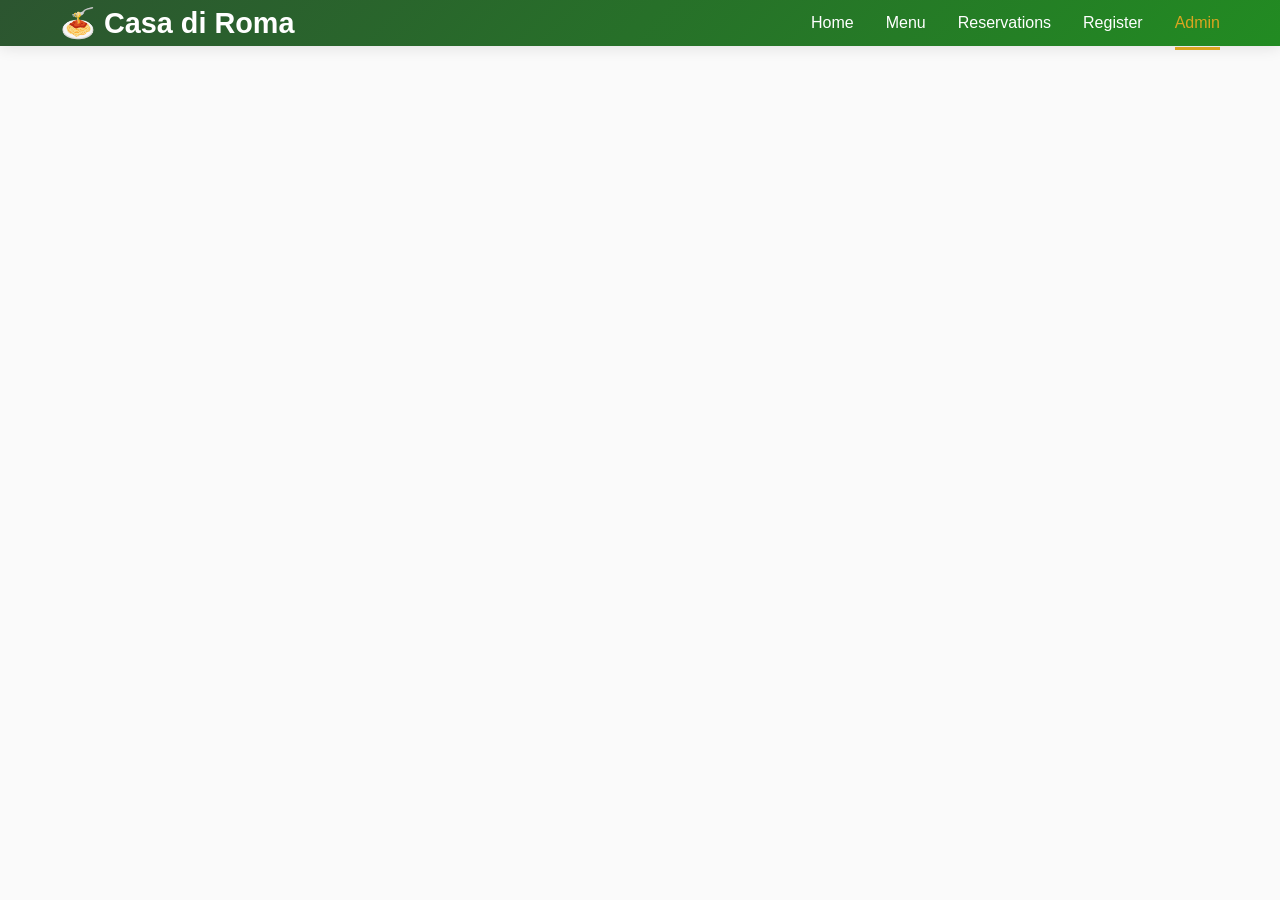
<file: admin.html>
<!DOCTYPE html>
<html lang="hy">
<head>
    <meta charset="UTF-8">
    <meta name="viewport" content="width=device-width, initial-scale=1.0">
    <title>Casa di Roma - Admin Panel</title>
    <link rel="stylesheet" href="assets/css/main.css">
    <link rel="stylesheet" href="assets/css/admin.css">
</head>
<body>
    <nav class="navbar">
        <div class="nav-container">
            <div class="nav-logo">
                <h2>🍝 Casa di Roma</h2>
            </div>
            <ul class="nav-menu">
                <li><a href="index.html" class="nav-link">Home</a></li>
                <li><a href="menu.html" class="nav-link">Menu</a></li>
                <li><a href="reservations.html" class="nav-link">Reservations</a></li>
                <li><a href="register.html" class="nav-link">Register</a></li>
                <li><a href="admin.html" class="nav-link active">Admin</a></li>
            </ul>
        </div>
    </nav>

    <!-- Login Modal -->
    <div class="modal" id="loginModal">
        <div class="modal-content">
            <div class="modal-header">
                <h2>Admin Login</h2>
            </div>
            <form id="adminLoginForm">
                <div class="form-group">
                    <label for="adminPassword">Password</label>
                    <input type="password" id="adminPassword" placeholder="Enter admin password">
                </div>
                <div class="error-message" id="loginError"></div>
                <div class="form-actions">
                    <button type="submit" class="btn btn-primary">Login</button>
                </div>
            </form>
        </div>
    </div>

    <main id="adminContent" style="display: none;">
        <div class="container">
            <div class="admin-header">
                <h1>Admin Panel - Menu Management</h1>
                <button id="logoutBtn" class="btn btn-secondary">Logout</button>
            </div>

            <div class="admin-controls">
                <button id="addNewItemBtn" class="btn btn-primary">+ Add New Dish</button>
            </div>

            <div class="menu-items-list" id="menuItemsList">
                <!-- Menu items will be loaded here -->
            </div>
        </div>
    </main>

    <!-- Add/Edit Item Modal -->
    <div class="modal" id="itemModal">
        <div class="modal-content">
            <div class="modal-header">
                <h2 id="modalTitle">New Dish</h2>
                <span class="close" id="closeModal">&times;</span>
            </div>
            <form id="itemForm">
                <input type="hidden" id="itemId">
                
                <div class="form-group">
                    <label for="itemName">Name*</label>
                    <input type="text" id="itemName" required>
                </div>

                <div class="form-group">
                    <label for="itemPrice">Price ($)*</label>
                    <input type="number" id="itemPrice" min="0" step="0.50" required>
                </div>

                <div class="form-group">
                    <label for="itemImage">Image URL*</label>
                    <input type="url" id="itemImage" placeholder="https://example.com/image.jpg" required>
                    <div class="help-text">Or use: assets/img/[filename].jpg</div>
                </div>

                <div class="form-group">
                    <label for="itemDescription">Description</label>
                    <textarea id="itemDescription" rows="3"></textarea>
                </div>

                <div class="image-preview" id="imagePreview" style="display: none;">
                    <img id="previewImg" alt="Preview">
                </div>

                <div class="form-actions">
                    <button type="button" class="btn btn-secondary" id="cancelBtn">Cancel</button>
                    <button type="submit" class="btn btn-primary">Save</button>
                </div>
            </form>
        </div>
    </div>

    <div class="overlay" id="overlay"></div>

    <script src="assets/js/main.js"></script>
    <script type="module" src="assets/js/admin.js"></script>
</body>
</html>
</file>
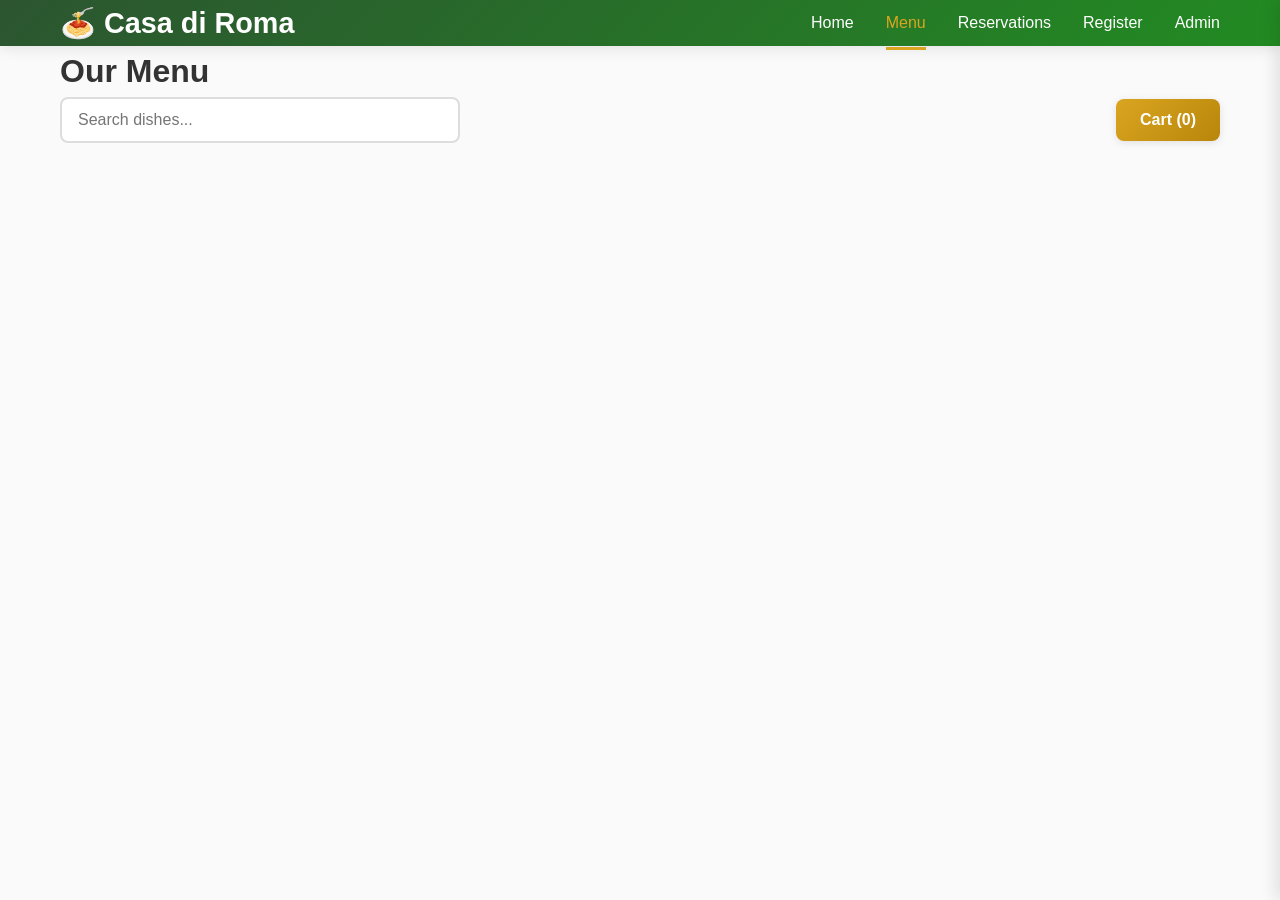
<file: menu.html>
<!DOCTYPE html>
<html lang="hy">
<head>
    <meta charset="UTF-8">
    <meta name="viewport" content="width=device-width, initial-scale=1.0">
    <title>Casa di Roma - Menu</title>
    <link rel="stylesheet" href="assets/css/main.css">
    <link rel="stylesheet" href="assets/css/menu.css">
</head>
<body>
    <nav class="navbar">
        <div class="nav-container">
            <div class="nav-logo">
                <h2>🍝 Casa di Roma</h2>
            </div>
            <ul class="nav-menu">
                <li><a href="index.html" class="nav-link">Home</a></li>
                <li><a href="menu.html" class="nav-link active">Menu</a></li>
                <li><a href="reservations.html" class="nav-link">Reservations</a></li>
                <li><a href="register.html" class="nav-link">Register</a></li>
                <li><a href="admin.html" class="nav-link">Admin</a></li>
            </ul>
        </div>
    </nav>

    <main>
        <div class="container">
            <h1>Our Menu</h1>
            
            <div class="menu-controls">
                <div class="search-box">
                    <input type="text" id="searchInput" placeholder="Search dishes..." />
                </div>
                <div class="cart-toggle">
                    <button id="cartToggle" class="btn btn-primary">
                        Cart (<span id="cartCount">0</span>)
                    </button>
                </div>
            </div>

            <div class="menu-content">
                <div class="menu-grid" id="menuGrid">
                    <!-- Menu items will be dynamically loaded here -->
                </div>

                <!-- Shopping Cart Sidebar -->
                <div class="cart-sidebar" id="cartSidebar">
                    <div class="cart-header">
                        <h3>Your Cart</h3>
                        <button id="closeCart" class="close-btn">&times;</button>
                    </div>
                    <div class="cart-items" id="cartItems">
                        <!-- Cart items will be displayed here -->
                    </div>
                    <div class="cart-total">
                        <div class="total-amount">
                            <strong>Total: $<span id="cartTotal">0</span></strong>
                        </div>
                        <button id="checkoutBtn" class="btn btn-primary checkout-btn">
                            Place Order
                        </button>
                    </div>
                </div>
            </div>
        </div>
    </main>

    <!-- Order Modal -->
    <div class="modal" id="orderModal">
        <div class="modal-content">
            <div class="modal-header">
                <h2>Order Details</h2>
                <span class="close">&times;</span>
            </div>
            <form id="orderForm">
                <div class="form-group">
                    <label for="customerName">Full Name*</label>
                    <input type="text" id="customerName" required>
                </div>
                <div class="form-group">
                    <label for="customerPhone">Phone*</label>
                    <input type="tel" id="customerPhone" required>
                </div>
                <div class="form-group">
                    <label for="customerAddress">Address*</label>
                    <textarea id="customerAddress" required></textarea>
                </div>
                <div class="form-group">
                    <label for="deliveryTime">Delivery Time</label>
                    <input type="datetime-local" id="deliveryTime">
                </div>
                <div class="form-actions">
                    <button type="button" class="btn btn-secondary" id="cancelOrder">Cancel</button>
                    <button type="submit" class="btn btn-primary">Place Order</button>
                </div>
            </form>
        </div>
    </div>

    <div class="overlay" id="overlay"></div>

    <script src="assets/js/main.js"></script>
    <script type="module" src="assets/js/menu.js"></script>
</body>
</html>
</file>
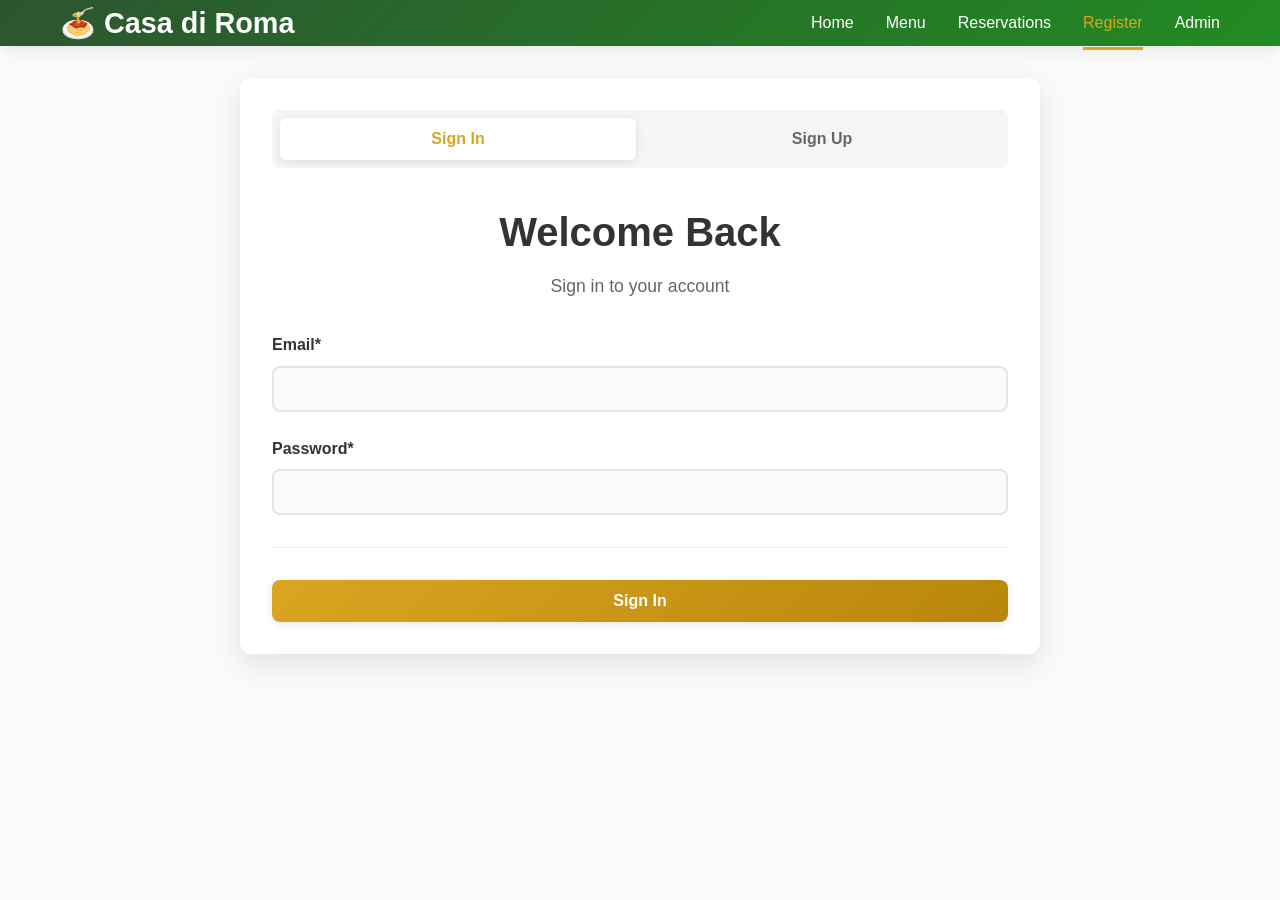
<file: register.html>
<!DOCTYPE html>
<html lang="hy">
<head>
    <meta charset="UTF-8">
    <meta name="viewport" content="width=device-width, initial-scale=1.0">
    <title>Casa di Roma - Register</title>
    <link rel="stylesheet" href="assets/css/main.css">
    <link rel="stylesheet" href="assets/css/form.css">
</head>
<body>
    <nav class="navbar">
        <div class="nav-container">
            <div class="nav-logo">
                <h2>🍝 Casa di Roma</h2>
            </div>
            <ul class="nav-menu">
                <li><a href="index.html" class="nav-link">Home</a></li>
                <li><a href="menu.html" class="nav-link">Menu</a></li>
                <li><a href="reservations.html" class="nav-link">Reservations</a></li>
                <li><a href="register.html" class="nav-link active">Register</a></li>
                <li><a href="admin.html" class="nav-link">Admin</a></li>
            </ul>
        </div>
    </nav>

    <main>
        <div class="container">
            <div class="form-container">
                <div class="form-toggle">
                    <button class="toggle-btn active" data-form="signin">Sign In</button>
                    <button class="toggle-btn" data-form="signup">Sign Up</button>
                </div>

                <div id="signinForm" class="auth-form active">
                    <h1>Welcome Back</h1>
                    <p>Sign in to your account</p>

                    <form id="loginForm" class="form">
                        <div class="form-group">
                            <label for="loginEmail">Email*</label>
                            <input type="email" id="loginEmail" name="email" required>
                            <div class="error-message" id="loginEmailError"></div>
                        </div>

                        <div class="form-group">
                            <label for="loginPassword">Password*</label>
                            <input type="password" id="loginPassword" name="password" required>
                            <div class="error-message" id="loginPasswordError"></div>
                        </div>

                        <div class="form-actions">
                            <button type="submit" class="btn btn-primary btn-full">Sign In</button>
                        </div>
                    </form>
                </div>

                <div id="signupForm" class="auth-form">
                    <h1>Customer Registration</h1>
                    <p>Register and receive special discounts and offers</p>

                    <form id="registerForm" class="form">
                        <div class="form-row">
                            <div class="form-group">
                                <label for="firstName">First Name*</label>
                                <input type="text" id="firstName" name="firstName" required>
                                <div class="error-message" id="firstNameError"></div>
                            </div>
                            <div class="form-group">
                                <label for="lastName">Last Name*</label>
                                <input type="text" id="lastName" name="lastName" required>
                                <div class="error-message" id="lastNameError"></div>
                            </div>
                        </div>

                        <div class="form-row">
                            <div class="form-group">
                                <label for="phone">Phone*</label>
                                <input type="tel" id="phone" name="phone" required>
                                <div class="error-message" id="phoneError"></div>
                            </div>
                            <div class="form-group">
                                <label for="email">Email*</label>
                                <input type="email" id="email" name="email" required>
                                <div class="error-message" id="emailError"></div>
                            </div>
                        </div>

                        <div class="form-group">
                            <label for="address">Address*</label>
                            <textarea id="address" name="address" rows="2" required></textarea>
                            <div class="error-message" id="addressError"></div>
                        </div>

                        <div class="form-row">
                            <div class="form-group">
                                <label for="city">City*</label>
                                <input type="text" id="city" name="city" required>
                                <div class="error-message" id="cityError"></div>
                            </div>
                            <div class="form-group">
                                <label for="birthDate">Birth Date</label>
                                <input type="date" id="birthDate" name="birthDate">
                            </div>
                        </div>

                        <div class="form-group">
                            <label for="password">Password*</label>
                            <input type="password" id="password" name="password" required minlength="6">
                            <div class="error-message" id="passwordError"></div>
                            <div class="help-text">Password must be at least 6 characters</div>
                        </div>

                        <div class="form-group">
                            <label for="confirmPassword">Confirm Password*</label>
                            <input type="password" id="confirmPassword" name="confirmPassword" required>
                            <div class="error-message" id="confirmPasswordError"></div>
                        </div>

                        <div class="form-group checkbox-group">
                            <label class="checkbox-label">
                                <input type="checkbox" id="newsletter" name="newsletter">
                                <span class="checkbox-custom"></span>
                                I want to receive news and special offers
                            </label>
                        </div>

                        <div class="form-group checkbox-group">
                            <label class="checkbox-label">
                                <input type="checkbox" id="terms" name="terms" required>
                                <span class="checkbox-custom"></span>
                                I agree to the <a href="#" class="link">Terms of Service</a>*
                            </label>
                            <div class="error-message" id="termsError"></div>
                        </div>

                        <div class="form-actions">
                            <button type="reset" class="btn btn-secondary">Clear</button>
                            <button type="submit" class="btn btn-primary">Register</button>
                        </div>
                    </form>
                </div>

                <div class="success-message" id="successMessage" style="display: none;">
                    <h3>Success!</h3>
                    <p id="successText"></p>
                </div>
            </div>
        </div>
    </main>

    <script src="assets/js/main.js"></script>
    <script src="assets/js/register.js"></script>
</body>
</html>
</file>
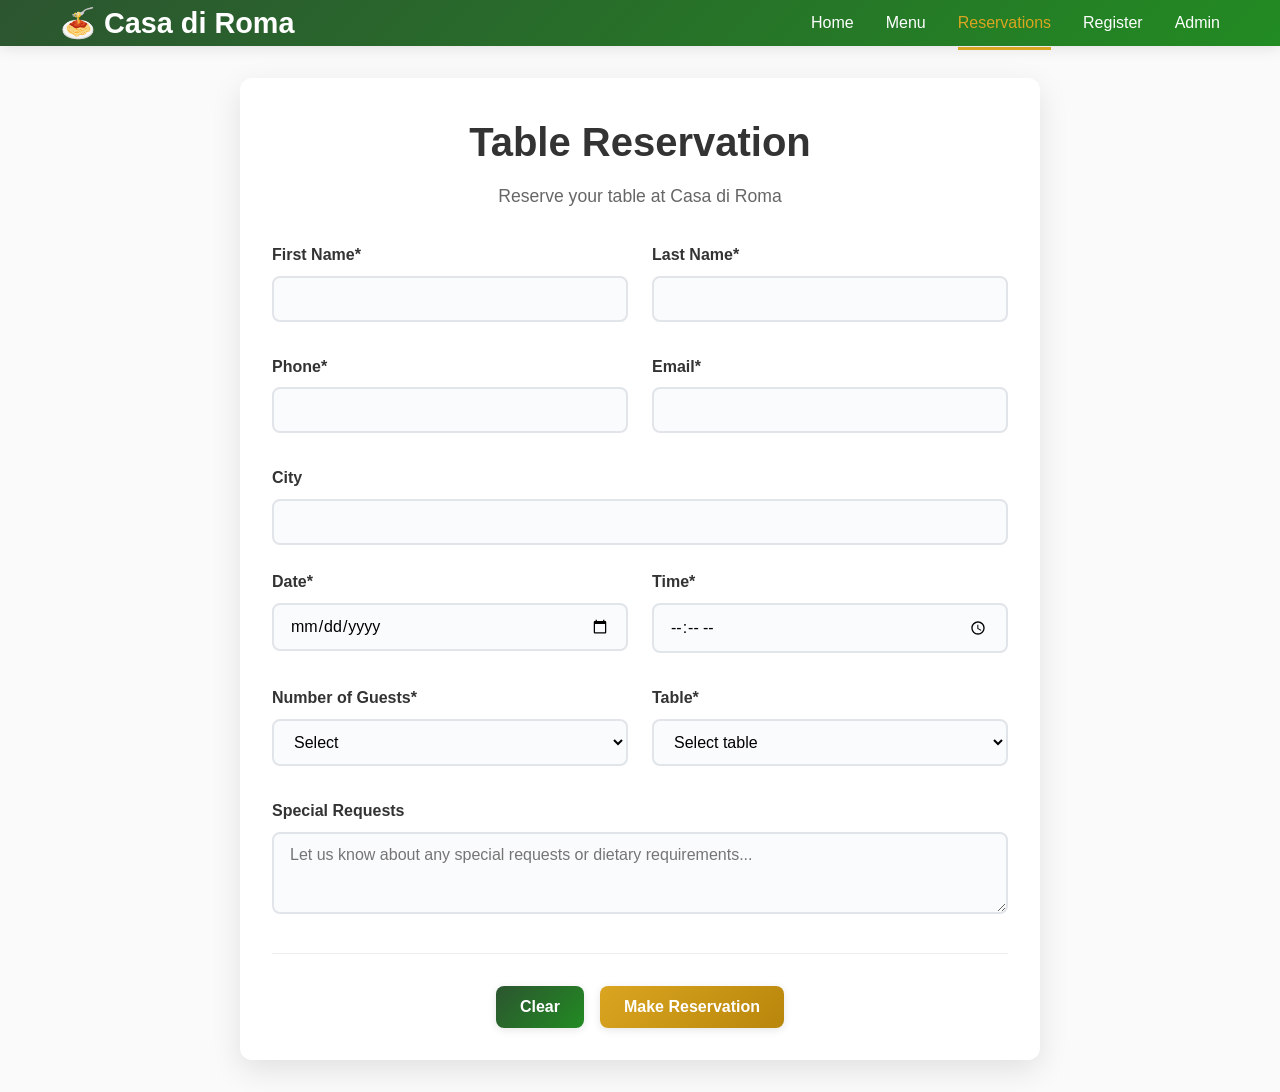
<file: reservations.html>
<!DOCTYPE html>
<html lang="hy">
<head>
    <meta charset="UTF-8">
    <meta name="viewport" content="width=device-width, initial-scale=1.0">
    <title>Casa di Roma - Reservations</title>
    <link rel="stylesheet" href="assets/css/main.css">
    <link rel="stylesheet" href="assets/css/form.css">
</head>
<body>
    <nav class="navbar">
        <div class="nav-container">
            <div class="nav-logo">
                <h2>🍝 Casa di Roma</h2>
            </div>
            <ul class="nav-menu">
                <li><a href="index.html" class="nav-link">Home</a></li>
                <li><a href="menu.html" class="nav-link">Menu</a></li>
                <li><a href="reservations.html" class="nav-link active">Reservations</a></li>
                <li><a href="register.html" class="nav-link">Register</a></li>
                <li><a href="admin.html" class="nav-link">Admin</a></li>
            </ul>
        </div>
    </nav>

    <main>
        <div class="container">
            <div class="form-container">
                <h1>Table Reservation</h1>
                <p>Reserve your table at Casa di Roma</p>

                <form id="reservationForm" class="form">
                    <div class="form-row">
                        <div class="form-group">
                            <label for="firstName">First Name*</label>
                            <input type="text" id="firstName" name="firstName" required>
                            <div class="error-message" id="firstNameError"></div>
                        </div>
                        <div class="form-group">
                            <label for="lastName">Last Name*</label>
                            <input type="text" id="lastName" name="lastName" required>
                            <div class="error-message" id="lastNameError"></div>
                        </div>
                    </div>

                    <div class="form-row">
                        <div class="form-group">
                            <label for="phone">Phone*</label>
                            <input type="tel" id="phone" name="phone" required>
                            <div class="error-message" id="phoneError"></div>
                        </div>
                        <div class="form-group">
                            <label for="email">Email*</label>
                            <input type="email" id="email" name="email" required>
                            <div class="error-message" id="emailError"></div>
                        </div>
                    </div>

                    <div class="form-group">
                        <label for="city">City</label>
                        <input type="text" id="city" name="city">
                    </div>

                    <div class="form-row">
                        <div class="form-group">
                            <label for="reservationDate">Date*</label>
                            <input type="date" id="reservationDate" name="reservationDate" required>
                            <div class="error-message" id="reservationDateError"></div>
                        </div>
                        <div class="form-group">
                            <label for="reservationTime">Time*</label>
                            <input type="time" id="reservationTime" name="reservationTime" required>
                            <div class="error-message" id="reservationTimeError"></div>
                        </div>
                    </div>

                    <div class="form-row">
                        <div class="form-group">
                            <label for="guestCount">Number of Guests*</label>
                            <select id="guestCount" name="guestCount" required>
                                <option value="">Select</option>
                                <option value="1">1 guest</option>
                                <option value="2">2 guests</option>
                                <option value="3">3 guests</option>
                                <option value="4">4 guests</option>
                                <option value="5">5 guests</option>
                                <option value="6">6 guests</option>
                                <option value="7">7 guests</option>
                                <option value="8">8 guests</option>
                                <option value="9">9 guests</option>
                                <option value="10">10+ guests</option>
                            </select>
                            <div class="error-message" id="guestCountError"></div>
                        </div>
                        <div class="form-group">
                            <label for="tableNumber">Table*</label>
                            <select id="tableNumber" name="tableNumber" required>
                                <option value="">Select table</option>
                                <option value="1">Table 1 (2 seats)</option>
                                <option value="2">Table 2 (4 seats)</option>
                                <option value="3">Table 3 (6 seats)</option>
                                <option value="4">Table 4 (8 seats)</option>
                                <option value="5">Table 5 (10 seats)</option>
                                <option value="6">VIP Table (12 seats)</option>
                            </select>
                            <div class="error-message" id="tableNumberError"></div>
                        </div>
                    </div>

                    <div class="form-group">
                        <label for="specialRequests">Special Requests</label>
                        <textarea id="specialRequests" name="specialRequests" rows="3" placeholder="Let us know about any special requests or dietary requirements..."></textarea>
                    </div>

                    <div class="form-actions">
                        <button type="reset" class="btn btn-secondary">Clear</button>
                        <button type="submit" class="btn btn-primary">Make Reservation</button>
                    </div>
                </form>

                <div class="success-message" id="successMessage" style="display: none;">
                    <h3>✅ Reservation Successful!</h3>
                    <p>Your reservation has been confirmed. We will contact you via the provided phone number.</p>
                </div>
            </div>
        </div>
    </main>

    <script src="assets/js/main.js"></script>
    <script type="module" src="assets/js/reservations.js"></script>
</body>
</html>
</file>
<file: assets/css/main.css>
/* Reset and Base Styles */
* {
    margin: 0;
    padding: 0;
    box-sizing: border-box;
}

html {
    font-size: 16px;
}

body {
    font-family: 'Segoe UI', Tahoma, Geneva, Verdana, sans-serif;
    line-height: 1.6;
    color: #333;
    background-color: #fafafa;
}

.container {
    max-width: 1200px;
    margin: 0 auto;
    padding: 0 20px;
}

/* Navigation */
.navbar {
    background: linear-gradient(135deg, #2C5530, #228B22);
    box-shadow: 0 2px 15px rgba(0,0,0,0.1);
    position: sticky;
    top: 0;
    z-index: 1000;
}

.nav-container {
    max-width: 1200px;
    margin: 0 auto;
    display: flex;
    justify-content: space-between;
    align-items: center;
    padding: 0 20px;
}

.nav-logo h2 {
    color: white;
    font-size: 1.8rem;
    font-weight: 700;
}

.nav-menu {
    display: flex;
    list-style: none;
    gap: 2rem;
}

.nav-link {
    color: white;
    text-decoration: none;
    font-weight: 500;
    padding: 1rem 0;
    border-bottom: 3px solid transparent;
    transition: all 0.3s ease;
}

.nav-link:hover,
.nav-link.active {
    color: #DAA520;
    border-bottom-color: #DAA520;
}

/* Buttons */
.btn {
    display: inline-block;
    padding: 12px 24px;
    border: none;
    border-radius: 8px;
    font-size: 1rem;
    font-weight: 600;
    text-decoration: none;
    text-align: center;
    cursor: pointer;
    transition: all 0.3s ease;
    box-shadow: 0 2px 8px rgba(0,0,0,0.1);
}

.btn:hover {
    transform: translateY(-2px);
    box-shadow: 0 4px 15px rgba(0,0,0,0.2);
}

.btn-primary {
    background: linear-gradient(135deg, #DAA520, #B8860B);
    color: white;
}

.btn-primary:hover {
    background: linear-gradient(135deg, #B8860B, #DAA520);
}

.btn-secondary {
    background: linear-gradient(135deg, #2C5530, #228B22);
    color: white;
}

.btn-secondary:hover {
    background: linear-gradient(135deg, #228B22, #2C5530);
}

.btn-danger {
    background: linear-gradient(135deg, #DC143C, #B22222);
    color: white;
}

.btn-danger:hover {
    background: linear-gradient(135deg, #B22222, #DC143C);
}

/* Form Elements */
.form-group {
    margin-bottom: 1.5rem;
}

.form-group label {
    display: block;
    margin-bottom: 0.5rem;
    font-weight: 600;
    color: #333;
}

.form-group input,
.form-group select,
.form-group textarea {
    width: 100%;
    padding: 12px 16px;
    border: 2px solid #ddd;
    border-radius: 8px;
    font-size: 1rem;
    transition: border-color 0.3s ease;
    background: white;
}

.form-group input:focus,
.form-group select:focus,
.form-group textarea:focus {
    outline: none;
    border-color: #DAA520;
    box-shadow: 0 0 0 3px rgba(218, 165, 32, 0.1);
}

.error-message {
    color: #DC143C;
    font-size: 0.875rem;
    margin-top: 0.5rem;
    display: block;
}

.help-text {
    color: #666;
    font-size: 0.875rem;
    margin-top: 0.5rem;
}

/* Modal */
.modal {
    display: none;
    position: fixed;
    z-index: 2000;
    left: 0;
    top: 0;
    width: 100%;
    height: 100%;
    background-color: rgba(0,0,0,0.5);
    animation: fadeIn 0.3s ease;
}

.modal-content {
    background-color: white;
    margin: 5% auto;
    padding: 0;
    border-radius: 12px;
    width: 90%;
    max-width: 500px;
    box-shadow: 0 20px 60px rgba(0,0,0,0.3);
    animation: slideIn 0.3s ease;
}

.modal-header {
    padding: 20px 30px;
    border-bottom: 1px solid #eee;
    display: flex;
    justify-content: space-between;
    align-items: center;
}

.modal-header h2 {
    color: #333;
    font-size: 1.5rem;
}

.close {
    color: #aaa;
    font-size: 28px;
    font-weight: bold;
    cursor: pointer;
    transition: color 0.3s ease;
}

.close:hover {
    color: #DC143C;
}

/* Overlay */
.overlay {
    display: none;
    position: fixed;
    top: 0;
    left: 0;
    width: 100%;
    height: 100%;
    background-color: rgba(0,0,0,0.5);
    z-index: 1500;
}

/* Animations */
@keyframes fadeIn {
    from { opacity: 0; }
    to { opacity: 1; }
}

@keyframes slideIn {
    from { 
        opacity: 0;
        transform: translateY(-50px);
    }
    to { 
        opacity: 1;
        transform: translateY(0);
    }
}

@keyframes slideInRight {
    from {
        transform: translateX(100%);
    }
    to {
        transform: translateX(0);
    }
}

/* Responsive Design */
@media (max-width: 768px) {
    .nav-container {
        flex-direction: column;
        padding: 10px 20px;
    }
    
    .nav-menu {
        margin-top: 10px;
        gap: 1rem;
    }
    
    .container {
        padding: 0 15px;
    }
    
    .modal-content {
        width: 95%;
        margin: 10% auto;
    }
    
    .btn {
        padding: 10px 20px;
        font-size: 0.9rem;
    }
}

@media (max-width: 480px) {
    html {
        font-size: 14px;
    }
    
    .nav-menu {
        flex-wrap: wrap;
        justify-content: center;
        gap: 0.5rem;
    }
    
    .nav-link {
        padding: 0.5rem 1rem;
    }
}
</file>
<file: assets/css/admin.css>
/* Admin Specific Styles */
main {
    padding: 2rem 0;
}

.admin-header {
    display: flex;
    justify-content: space-between;
    align-items: center;
    margin-bottom: 2rem;
    padding-bottom: 1rem;
    border-bottom: 2px solid #eee;
}

.admin-header h1 {
    color: #333;
    font-size: 2rem;
}

.admin-controls {
    margin-bottom: 2rem;
}

/* Menu Items List */
.menu-items-list {
    display: grid;
    grid-template-columns: repeat(auto-fill, minmax(350px, 1fr));
    gap: 1.5rem;
}

.admin-item-card {
    background: white;
    border-radius: 12px;
    overflow: hidden;
    box-shadow: 0 10px 30px rgba(0,0,0,0.1);
    transition: all 0.3s ease;
}

.admin-item-card:hover {
    transform: translateY(-5px);
    box-shadow: 0 20px 40px rgba(0,0,0,0.15);
}

.admin-item-image {
    width: 100%;
    height: 200px;
    object-fit: cover;
    background: #f5f5f5;
    display: flex;
    align-items: center;
    justify-content: center;
    color: #999;
    font-size: 0.9rem;
}

.admin-item-image img {
    width: 100%;
    height: 100%;
    object-fit: cover;
}

.admin-item-info {
    padding: 1.5rem;
}

.admin-item-name {
    font-size: 1.3rem;
    font-weight: 600;
    color: #333;
    margin-bottom: 0.5rem;
}

.admin-item-price {
    font-size: 1.4rem;
    font-weight: bold;
    color: #DAA520;
    margin-bottom: 0.5rem;
}

.admin-item-description {
    color: #666;
    margin-bottom: 1rem;
    line-height: 1.6;
    font-size: 0.95rem;
}

.admin-item-actions {
    display: flex;
    gap: 0.5rem;
}

.btn-small {
    padding: 8px 16px;
    font-size: 0.9rem;
    flex: 1;
}

/* Modal Enhancements for Admin */
.modal-content {
    max-width: 600px;
}

.modal-content form {
    padding: 30px;
}

.image-preview {
    margin-top: 1rem;
    text-align: center;
}

.image-preview img {
    max-width: 200px;
    max-height: 150px;
    object-fit: cover;
    border-radius: 8px;
    border: 2px solid #eee;
}

/* Login Modal */
#loginModal .modal-content {
    max-width: 400px;
}

#loginModal form {
    padding: 30px;
}

#loginModal .form-actions {
    margin-top: 1.5rem;
    justify-content: center;
}

#loginModal .btn {
    min-width: 120px;
}

/* Empty State */
.empty-state {
    text-align: center;
    padding: 4rem 2rem;
    color: #666;
}

.empty-state h3 {
    font-size: 1.5rem;
    margin-bottom: 1rem;
    color: #999;
}

.empty-state p {
    font-size: 1.1rem;
    margin-bottom: 2rem;
}

/* Loading States */
.loading-grid {
    display: grid;
    grid-template-columns: repeat(auto-fill, minmax(350px, 1fr));
    gap: 1.5rem;
}

.loading-card {
    background: white;
    border-radius: 12px;
    overflow: hidden;
    box-shadow: 0 10px 30px rgba(0,0,0,0.1);
    animation: pulse 1.5s ease-in-out infinite alternate;
}

.loading-image {
    width: 100%;
    height: 200px;
    background: linear-gradient(90deg, #f0f0f0 25%, #e0e0e0 50%, #f0f0f0 75%);
    background-size: 200% 100%;
    animation: loading 1.5s infinite;
}

.loading-content {
    padding: 1.5rem;
}

.loading-title {
    height: 20px;
    background: linear-gradient(90deg, #f0f0f0 25%, #e0e0e0 50%, #f0f0f0 75%);
    background-size: 200% 100%;
    animation: loading 1.5s infinite;
    margin-bottom: 1rem;
    border-radius: 4px;
}

.loading-price {
    height: 16px;
    width: 80px;
    background: linear-gradient(90deg, #f0f0f0 25%, #e0e0e0 50%, #f0f0f0 75%);
    background-size: 200% 100%;
    animation: loading 1.5s infinite;
    margin-bottom: 1rem;
    border-radius: 4px;
}

@keyframes loading {
    0% {
        background-position: 200% 0;
    }
    100% {
        background-position: -200% 0;
    }
}

@keyframes pulse {
    0% {
        opacity: 1;
    }
    100% {
        opacity: 0.7;
    }
}

/* Responsive Design */
@media (max-width: 768px) {
    .admin-header {
        flex-direction: column;
        align-items: flex-start;
        gap: 1rem;
    }
    
    .menu-items-list,
    .loading-grid {
        grid-template-columns: repeat(auto-fill, minmax(280px, 1fr));
    }
    
    .admin-item-actions {
        flex-direction: column;
    }
    
    .btn-small {
        width: 100%;
    }
}

@media (max-width: 480px) {
    .menu-items-list,
    .loading-grid {
        grid-template-columns: 1fr;
    }
    
    .admin-header h1 {
        font-size: 1.8rem;
    }
    
    .admin-item-image {
        height: 150px;
    }
    
    .admin-item-info {
        padding: 1rem;
    }
}
</file>
<file: assets/css/menu.css>
/* Menu Styles */
.menu-controls {
    display: flex;
    justify-content: space-between;
    align-items: center;
    margin-bottom: 2rem;
    gap: 1rem;
}

.search-box {
    flex: 1;
    max-width: 400px;
}

.search-box input {
    width: 100%;
    padding: 12px 16px;
    border: 2px solid #ddd;
    border-radius: 8px;
    font-size: 1rem;
    transition: border-color 0.3s ease;
}

.search-box input:focus {
    outline: none;
    border-color: #DAA520;
}

.cart-toggle {
    position: relative;
}

.cart-toggle .btn {
    position: relative;
}

/* Menu Content */
.menu-content {
    display: flex;
    gap: 2rem;
    position: relative;
}

.menu-grid {
    flex: 1;
    display: grid;
    grid-template-columns: repeat(auto-fill, minmax(300px, 1fr));
    gap: 2rem;
}

.menu-item {
    background: white;
    border-radius: 12px;
    overflow: hidden;
    box-shadow: 0 10px 30px rgba(0,0,0,0.1);
    transition: all 0.3s ease;
}

.menu-item:hover {
    transform: translateY(-5px);
    box-shadow: 0 20px 40px rgba(0,0,0,0.15);
}

.menu-item img {
    width: 100%;
    height: 200px;
    object-fit: cover;
}

.menu-item-info {
    padding: 1.5rem;
}

.menu-item h3 {
    font-size: 1.3rem;
    margin-bottom: 0.5rem;
    color: #333;
}

.menu-item .price {
    font-size: 1.5rem;
    font-weight: bold;
    color: #DAA520;
    margin-bottom: 1rem;
}

.menu-item .description {
    color: #666;
    margin-bottom: 1rem;
    line-height: 1.6;
}

.add-to-cart {
    width: 100%;
    padding: 12px;
    background: linear-gradient(135deg, #2C5530, #228B22);
    color: white;
    border: none;
    border-radius: 8px;
    font-weight: 600;
    cursor: pointer;
    transition: all 0.3s ease;
}

.add-to-cart:hover {
    background: linear-gradient(135deg, #228B22, #2C5530);
    transform: translateY(-2px);
}

.add-to-cart:active {
    transform: translateY(0);
}

/* Cart Sidebar */
.cart-sidebar {
    position: fixed;
    top: 0;
    right: -400px;
    width: 400px;
    height: 100vh;
    background: white;
    box-shadow: -5px 0 15px rgba(0,0,0,0.1);
    transition: right 0.3s ease;
    z-index: 1600;
    display: flex;
    flex-direction: column;
}

.cart-sidebar.active {
    right: 0;
}

.cart-header {
    padding: 20px;
    border-bottom: 1px solid #eee;
    display: flex;
    justify-content: space-between;
    align-items: center;
}

.cart-header h3 {
    font-size: 1.5rem;
    color: #333;
}

.close-btn {
    background: none;
    border: none;
    font-size: 24px;
    cursor: pointer;
    color: #666;
    transition: color 0.3s ease;
}

.close-btn:hover {
    color: #DC143C;
}

.cart-items {
    flex: 1;
    padding: 20px;
    overflow-y: auto;
}

.cart-item {
    display: flex;
    align-items: center;
    padding: 15px 0;
    border-bottom: 1px solid #f0f0f0;
}

.cart-item img {
    width: 60px;
    height: 60px;
    object-fit: cover;
    border-radius: 8px;
    margin-right: 15px;
}

.cart-item-info {
    flex: 1;
}

.cart-item-name {
    font-weight: 600;
    color: #333;
    margin-bottom: 5px;
}

.cart-item-price {
    color: #DAA520;
    font-weight: bold;
}

.quantity-controls {
    display: flex;
    align-items: center;
    gap: 10px;
    margin-top: 5px;
}

.qty-btn {
    background: #f0f0f0;
    border: none;
    width: 30px;
    height: 30px;
    border-radius: 50%;
    cursor: pointer;
    transition: background 0.3s ease;
}

.qty-btn:hover {
    background: #DAA520;
    color: white;
}

.quantity {
    font-weight: bold;
    min-width: 20px;
    text-align: center;
}

.cart-total {
    padding: 20px;
    border-top: 2px solid #eee;
}

.total-amount {
    text-align: center;
    margin-bottom: 15px;
    font-size: 1.3rem;
    color: #333;
}

.checkout-btn {
    width: 100%;
    padding: 15px;
    font-size: 1.1rem;
}

.empty-cart {
    text-align: center;
    padding: 40px 20px;
    color: #666;
}

/* Order Modal Styles */
.modal-content form {
    padding: 30px;
}

.form-row {
    display: grid;
    grid-template-columns: 1fr 1fr;
    gap: 1rem;
}

.form-actions {
    display: flex;
    gap: 1rem;
    justify-content: flex-end;
    margin-top: 2rem;
}

/* Responsive Design */
@media (max-width: 1024px) {
    .menu-content {
        flex-direction: column;
    }
    
    .cart-sidebar {
        width: 350px;
        right: -350px;
    }
}

@media (max-width: 768px) {
    .menu-controls {
        flex-direction: column;
        align-items: stretch;
    }
    
    .search-box {
        max-width: none;
    }
    
    .menu-grid {
        grid-template-columns: repeat(auto-fill, minmax(250px, 1fr));
        gap: 1.5rem;
    }
    
    .cart-sidebar {
        width: 100%;
        right: -100%;
    }
    
    .form-row {
        grid-template-columns: 1fr;
    }
}

@media (max-width: 480px) {
    .menu-grid {
        grid-template-columns: 1fr;
    }
    
    .menu-item img {
        height: 150px;
    }
    
    .menu-item-info {
        padding: 1rem;
    }
}
</file>
<file: assets/css/form.css>
/* Form Container */
.form-container {
    max-width: 800px;
    margin: 2rem auto;
    background: white;
    border-radius: 12px;
    box-shadow: 0 10px 30px rgba(0,0,0,0.1);
    padding: 2rem;
}

/* Form Toggle */
.form-toggle {
    display: flex;
    gap: 0.5rem;
    margin-bottom: 2rem;
    background: #f5f5f5;
    padding: 0.5rem;
    border-radius: 8px;
}

.toggle-btn {
    flex: 1;
    padding: 0.75rem 1.5rem;
    border: none;
    background: transparent;
    color: #666;
    font-size: 1rem;
    font-weight: 600;
    border-radius: 6px;
    cursor: pointer;
    transition: all 0.3s ease;
}

.toggle-btn:hover {
    color: #333;
}

.toggle-btn.active {
    background: white;
    color: #DAA520;
    box-shadow: 0 2px 8px rgba(0,0,0,0.1);
}

/* Auth Forms */
.auth-form {
    display: none;
}

.auth-form.active {
    display: block;
    animation: fadeIn 0.3s ease;
}

@keyframes fadeIn {
    from {
        opacity: 0;
        transform: translateY(10px);
    }
    to {
        opacity: 1;
        transform: translateY(0);
    }
}

/* Full Width Button */
.btn-full {
    width: 100%;
}

.form-container h1 {
    text-align: center;
    color: #333;
    font-size: 2.5rem;
    margin-bottom: 0.5rem;
}

.form-container p {
    text-align: center;
    color: #666;
    margin-bottom: 2rem;
    font-size: 1.1rem;
}

/* Form Rows */
.form-row {
    display: grid;
    grid-template-columns: 1fr 1fr;
    gap: 1.5rem;
    margin-bottom: 1.5rem;
}

.form-row .form-group {
    margin-bottom: 0;
}

/* Enhanced Form Styling */
.form {
    margin-top: 2rem;
}

.form-group input,
.form-group select,
.form-group textarea {
    font-family: inherit;
    border: 2px solid #e1e5e9;
    transition: all 0.3s ease;
    background: #fafbfc;
}

.form-group input:hover,
.form-group select:hover,
.form-group textarea:hover {
    border-color: #c6c9cc;
}

.form-group input:focus,
.form-group select:focus,
.form-group textarea:focus {
    background: white;
    border-color: #DAA520;
    box-shadow: 0 0 0 3px rgba(218, 165, 32, 0.15);
}

/* Checkbox Styling */
.checkbox-group {
    display: flex;
    align-items: flex-start;
    gap: 0.75rem;
}

.checkbox-label {
    display: flex;
    align-items: flex-start;
    gap: 0.75rem;
    cursor: pointer;
    font-size: 0.95rem;
    line-height: 1.5;
}

.checkbox-label input[type="checkbox"] {
    display: none;
}

.checkbox-custom {
    width: 20px;
    height: 20px;
    border: 2px solid #ddd;
    border-radius: 4px;
    position: relative;
    flex-shrink: 0;
    margin-top: 2px;
    transition: all 0.3s ease;
    background: white;
}

.checkbox-label input[type="checkbox"]:checked + .checkbox-custom {
    background: #DAA520;
    border-color: #DAA520;
}

.checkbox-label input[type="checkbox"]:checked + .checkbox-custom::after {
    content: '✓';
    position: absolute;
    top: 50%;
    left: 50%;
    transform: translate(-50%, -50%);
    color: white;
    font-size: 14px;
    font-weight: bold;
}

.checkbox-label:hover .checkbox-custom {
    border-color: #DAA520;
}

/* Form Actions */
.form-actions {
    display: flex;
    gap: 1rem;
    justify-content: center;
    margin-top: 2rem;
    padding-top: 2rem;
    border-top: 1px solid #eee;
}

/* Success Message */
.success-message {
    background: linear-gradient(135deg, #2C5530, #228B22);
    color: white;
    padding: 2rem;
    border-radius: 12px;
    text-align: center;
    margin-top: 2rem;
    box-shadow: 0 10px 30px rgba(44, 85, 48, 0.3);
}

.success-message h3 {
    font-size: 1.5rem;
    margin-bottom: 1rem;
}

.success-message p {
    font-size: 1.1rem;
    line-height: 1.6;
    margin: 0;
}

/* Enhanced Error States */
.form-group.error input,
.form-group.error select,
.form-group.error textarea {
    border-color: #DC143C;
    background: #fef7f7;
}

.form-group.error label {
    color: #DC143C;
}

/* Link Styling */
.link {
    color: #DAA520;
    text-decoration: none;
    font-weight: 600;
    transition: color 0.3s ease;
}

.link:hover {
    color: #B8860B;
    text-decoration: underline;
}

/* Loading States */
.btn.loading {
    position: relative;
    color: transparent;
}

.btn.loading::after {
    content: '';
    position: absolute;
    top: 50%;
    left: 50%;
    transform: translate(-50%, -50%);
    width: 16px;
    height: 16px;
    border: 2px solid transparent;
    border-top: 2px solid currentColor;
    border-radius: 50%;
    animation: spin 1s linear infinite;
    color: white;
}

@keyframes spin {
    from {
        transform: translate(-50%, -50%) rotate(0deg);
    }
    to {
        transform: translate(-50%, -50%) rotate(360deg);
    }
}

/* Responsive Design */
@media (max-width: 768px) {
    .form-container {
        margin: 1rem;
        padding: 1.5rem;
    }
    
    .form-container h1 {
        font-size: 2rem;
    }
    
    .form-row {
        grid-template-columns: 1fr;
        gap: 1rem;
    }
    
    .form-actions {
        flex-direction: column;
    }
    
    .form-actions .btn {
        width: 100%;
    }
}

@media (max-width: 480px) {
    .form-container {
        margin: 0.5rem;
        padding: 1rem;
    }
    
    .form-container h1 {
        font-size: 1.8rem;
    }
    
    .checkbox-label {
        font-size: 0.9rem;
    }
}
</file>
